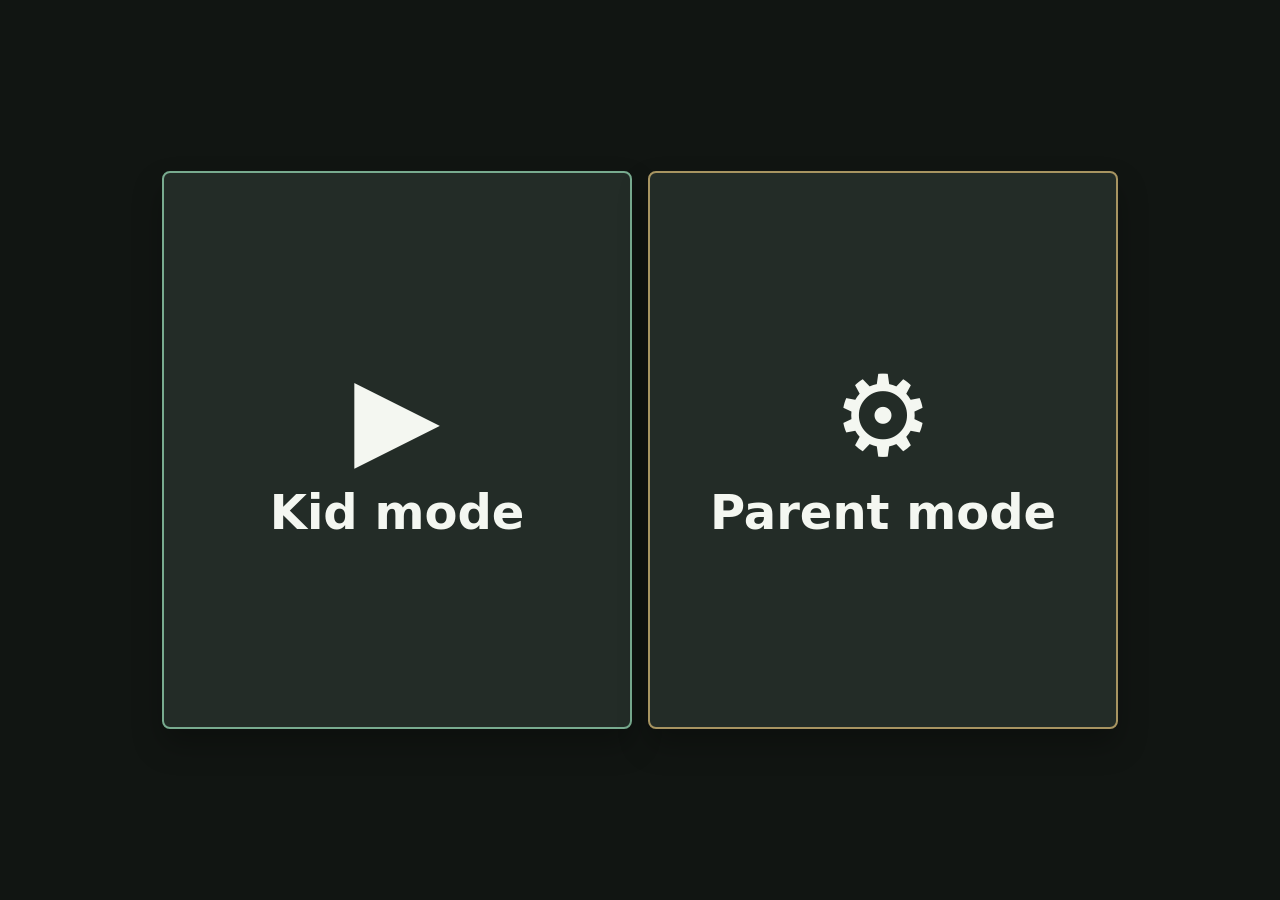
<file: index.html>
<!doctype html>
<html lang="en">
  <head>
    <meta charset="utf-8">
    <meta name="viewport" content="width=device-width, initial-scale=1">
    <meta name="theme-color" content="#111512">
    <meta http-equiv="Content-Security-Policy" content="default-src 'self'; script-src 'self'; worker-src 'self'; style-src 'self'; img-src 'self' https://i.ytimg.com data:; frame-src https://www.youtube-nocookie.com; child-src https://www.youtube-nocookie.com; connect-src 'none'; object-src 'none'; base-uri 'none'; form-action 'none'">
    <title>Repeat</title>
    <link rel="manifest" href="manifest.webmanifest">
    <link rel="icon" href="icons/icon.svg" type="image/svg+xml">
    <link rel="stylesheet" href="style.css">
  </head>
  <body>
    <main id="app" class="app-shell">
      <section id="homeScreen" class="screen active" aria-labelledby="homeTitle">
        <h2 id="homeTitle" class="sr-only">Home</h2>
        <div class="home-actions">
          <button id="kidModeButton" class="giant-button kid-button" type="button">
            <span aria-hidden="true">▶</span>
            <strong>Kid mode</strong>
          </button>
          <button id="parentModeButton" class="giant-button parent-button" type="button">
            <span aria-hidden="true">⚙</span>
            <strong>Parent mode</strong>
          </button>
        </div>
      </section>

      <section id="unlockScreen" class="screen unlock-layout" aria-labelledby="unlockTitle">
        <button id="unlockBackButton" class="quiet-link" type="button">Home</button>
        <div class="unlock-dialog">
          <h2 id="unlockTitle">Parent Mode</h2>
          <form id="unlockForm" class="panel">
            <input id="unlockCode" class="code-input" type="password" inputmode="numeric" autocomplete="off" pattern="[0-9]*" aria-label="Parent code" placeholder="Enter code">
            <button class="primary-action" type="submit">Unlock</button>
            <p id="unlockMessage" class="message" role="status"></p>
          </form>
        </div>
      </section>

      <section id="parentScreen" class="screen parent-layout" aria-labelledby="parentTitle">
        <header class="parent-brand">
          <h1>Repeat</h1>
          <p>Calm local media</p>
        </header>
        <div class="screen-topline">
          <button class="quiet-link" data-go-home type="button">Home</button>
          <h2 id="parentTitle" tabindex="-1">Parent mode</h2>
        </div>

        <section class="panel" aria-labelledby="settingsTitle">
          <h3 id="settingsTitle">Settings</h3>
          <div class="settings-grid">
            <label>
              Unlock code
              <input id="settingCode" type="text" inputmode="numeric" autocomplete="off">
            </label>
            <label>
              Speech rate
              <input id="settingSpeechRate" type="range" min="0.6" max="1.2" step="0.1">
              <output id="speechRateOutput" for="settingSpeechRate"></output>
            </label>
            <label class="check-row">
              <input id="settingAudioFeedback" type="checkbox">
              Audio feedback
            </label>
            <label class="check-row">
              <input id="settingYouTubeControls" type="checkbox">
              YouTube controls
            </label>
            <label>
              Theme
              <select id="settingTheme">
                <option value="dark">Dark</option>
                <option value="light">Light</option>
              </select>
            </label>
            <label>
              Video grid order
              <select id="settingVideoGridOrder">
                <option value="manual">Manual</option>
                <option value="alpha">A to Z</option>
              </select>
            </label>
          </div>
          <button id="saveSettingsButton" class="primary-action" type="button">Save settings</button>
          <p id="settingsMessage" class="message" role="status"></p>
          <p id="storageMessage" class="message" role="status"></p>
        </section>

        <section class="panel" aria-labelledby="tomlTitle">
          <h3 id="tomlTitle">TOML</h3>
          <div class="button-row toml-actions">
            <button id="uploadTomlButton" class="secondary-action" type="button">Upload TOML</button>
            <button id="downloadTomlButton" class="secondary-action" type="button">Download TOML</button>
          </div>
          <input id="tomlFileInput" type="file" accept=".toml,text/plain" hidden>
          <p id="tomlMessage" class="message" role="status"></p>
        </section>

        <section class="panel" aria-labelledby="addVideoTitle">
          <h3 id="addVideoTitle">Add video</h3>
          <form id="addVideoForm" class="video-form">
            <label>
              Title
              <input id="videoTitle" type="text" autocomplete="off" maxlength="48" required>
            </label>
            <label>
              Tags
              <input id="videoTags" type="text" autocomplete="off" maxlength="120" placeholder="trains, music, calm">
            </label>
            <label class="video-url-field">
              YouTube URL
              <input id="videoUrl" type="url" autocomplete="off" required>
            </label>
            <button class="primary-action video-submit-button" type="submit">Add</button>
            <p id="addVideoMessage" class="message" role="status"></p>
          </form>
        </section>

        <section class="panel" aria-labelledby="savedVideosTitle">
          <div class="section-row">
            <h3 id="savedVideosTitle" tabindex="-1">Saved videos</h3>
            <button id="clearAllButton" class="danger-action" type="button">Clear all</button>
          </div>
          <ol id="parentVideoList" class="parent-video-list"></ol>
          <p id="emptyParentMessage" class="empty-note">No videos yet.</p>
          <p id="savedVideosMessage" class="message" role="status"></p>
        </section>
      </section>

      <section id="kidScreen" class="screen kid-layout" aria-labelledby="kidTitle">
        <div class="screen-topline kid-topline">
          <h2 id="kidTitle" tabindex="-1">What would you like to watch?</h2>
        </div>
        <section id="favoritesSection" aria-labelledby="favoritesTitle">
          <h3 id="favoritesTitle">Favorites</h3>
          <div id="favoritesRow" class="favorites-row"></div>
        </section>
        <section aria-labelledby="approvedTitle">
          <h3 id="approvedTitle" class="sr-only">Videos</h3>
          <div id="kidVideoGrid" class="kid-grid"></div>
          <p id="emptyKidMessage" class="empty-note">Ask a parent to add videos.</p>
        </section>
        <button id="kidParentButton" class="parent-entry" type="button" aria-label="Parent mode" title="Parent mode">🔒</button>
      </section>

      <section id="playerScreen" class="screen player-layout" aria-labelledby="playerTitle">
        <h2 id="playerTitle" class="sr-only" tabindex="-1">Player</h2>
        <div class="player-video-area">
          <button id="playerHomeButton" class="player-home-button" type="button" aria-label="Home" title="Home">
            <svg class="player-icon" viewBox="0 0 24 24" aria-hidden="true" focusable="false"><path d="m3 10 9-7 9 7M5 9v12h5v-7h4v7h5V9"/></svg>
          </button>
          <div id="playerFrameWrap" class="player-frame-wrap" role="group" aria-labelledby="playerTitle" aria-busy="false"></div>
        </div>
        <div class="player-controls" aria-label="Player controls">
          <button id="favoriteButton" class="player-button" type="button" aria-pressed="false">
            <svg class="player-icon favorite-icon" viewBox="0 0 24 24" aria-hidden="true" focusable="false"><path d="M20.8 4.6a5.5 5.5 0 0 0-7.8 0L12 5.7l-1.1-1.1a5.5 5.5 0 0 0-7.8 7.8L12 21l8.8-8.6a5.5 5.5 0 0 0 0-7.8Z"/></svg>
            <span class="player-button-label">Favorite</span>
          </button>
          <button id="similarButton" class="player-button" type="button">
            <svg class="player-icon" viewBox="0 0 24 24" aria-hidden="true" focusable="false"><path d="m14 4 2 6 6 2-6 2-2 6-2-6-6-2 6-2ZM4 2v4M2 4h4M4 18v4M2 20h4"/></svg>
            <span class="player-button-label">Similar</span>
          </button>
          <button id="againButton" class="player-button" type="button">
            <svg class="player-icon" viewBox="0 0 24 24" aria-hidden="true" focusable="false"><path d="M3 10a9 9 0 1 1 2.6 8.4M3 4v6h6"/></svg>
            <span class="player-button-label">Again</span>
          </button>
        </div>
      </section>
    </main>

    <script src="youtube.js"></script>
    <script src="state.js"></script>
    <script src="speech.js"></script>
    <script src="render-parent.js"></script>
    <script src="render-kid.js"></script>
    <script src="player.js"></script>
    <script src="toml.js"></script>
    <script src="app.js"></script>
  </body>
</html>
</file>
<file: style.css>
:root {
  color-scheme: dark;
  --bg: #111512;
  --surface: #1b221e;
  --surface-2: #232c27;
  --text: #f4f7f1;
  --muted: #b8c4b7;
  --line: #3a453e;
  --accent: #92d6b2;
  --accent-2: #f0c879;
  --favorite: #e05252;
  --danger: #f09c8e;
  --shadow: rgba(0, 0, 0, 0.26);
}

body.light {
  color-scheme: light;
  --bg: #f3f0e8;
  --surface: #fffaf0;
  --surface-2: #ece6d9;
  --text: #20241f;
  --muted: #596256;
  --line: #cfc6b7;
  --accent: #3f8060;
  --accent-2: #8a6826;
  --favorite: #b93131;
  --danger: #9e3e32;
  --shadow: rgba(47, 39, 27, 0.14);
}

* {
  box-sizing: border-box;
}

html {
  min-height: 100%;
  background: var(--bg);
}

body {
  margin: 0;
  min-height: 100vh;
  background: var(--bg);
  color: var(--text);
  font-family: system-ui, -apple-system, BlinkMacSystemFont, "Segoe UI", sans-serif;
  letter-spacing: 0;
}

button,
input,
select {
  font: inherit;
}

button {
  min-height: 72px;
  border: 2px solid var(--line);
  background: var(--surface-2);
  color: var(--text);
  cursor: pointer;
}

button:focus-visible,
input:focus-visible,
select:focus-visible {
  outline: 4px solid var(--accent-2);
  outline-offset: 3px;
}

.app-shell {
  width: min(100%, 980px);
  margin: 0 auto;
  padding: 12px;
}

.parent-brand {
  padding: 6px 0 18px;
  text-align: center;
}

.parent-brand h1 {
  margin: 0;
  font-size: 2rem;
  line-height: 1;
}

.parent-brand p {
  margin: 8px 0 0;
  color: var(--muted);
}

.app-shell:fullscreen {
  width: 100%;
  max-width: none;
  height: 100%;
  min-height: 100%;
  padding: 12px;
  background: var(--bg);
  overflow-y: auto;
  -webkit-overflow-scrolling: touch;
}

.app-shell:fullscreen .kid-layout,
.app-shell:fullscreen .player-layout {
  min-height: calc(100vh - 24px);
}

.screen {
  display: none;
}

.screen.active {
  display: block;
}

.unlock-layout.active {
  display: grid;
  position: relative;
  min-height: calc(100vh - 24px);
  align-content: center;
  justify-content: center;
  padding: 24px;
  background: var(--bg);
}

#unlockBackButton {
  position: absolute;
  top: 24px;
  left: 24px;
  min-width: 64px;
  min-height: 64px;
}

.unlock-dialog {
  width: min(100%, 420px);
  margin: 0 auto;
}

.sr-only {
  position: absolute;
  width: 1px;
  height: 1px;
  padding: 0;
  margin: -1px;
  overflow: hidden;
  clip: rect(0, 0, 0, 0);
  white-space: nowrap;
  border: 0;
}

.home-actions {
  display: grid;
  gap: 16px;
  min-height: calc(100vh - 24px);
  align-content: center;
}

.giant-button {
  min-height: 34vh;
  border-radius: 8px;
  box-shadow: 0 16px 30px var(--shadow);
}

.giant-button span {
  display: block;
  font-size: clamp(3rem, 22vw, 7rem);
  line-height: 1;
  margin-bottom: 12px;
}

.giant-button strong {
  display: block;
  font-size: clamp(1.6rem, 8vw, 3rem);
}

.kid-button {
  border-color: color-mix(in srgb, var(--accent) 70%, var(--line));
}

.parent-button {
  border-color: color-mix(in srgb, var(--accent-2) 60%, var(--line));
}

.screen-topline,
.section-row,
.button-row {
  display: flex;
  gap: 10px;
  align-items: center;
  justify-content: space-between;
  flex-wrap: wrap;
}

.toml-actions {
  justify-content: flex-start;
  gap: 8px;
}

.quiet-link {
  min-height: 48px;
  padding: 0 16px;
  border-radius: 8px;
  color: var(--muted);
  background: transparent;
}

.parent-entry {
  width: 48px;
  min-height: 48px;
  padding: 0;
  border-color: transparent;
  border-radius: 8px;
  background: transparent;
  color: var(--muted);
  font-size: 1.125rem;
  opacity: 0.35;
  filter: grayscale(1);
}

.parent-entry:focus-visible {
  opacity: 1;
}

.panel {
  margin: 14px 0;
  padding: 14px;
  border: 1px solid var(--line);
  border-radius: 8px;
  background: var(--surface);
}

h2,
h3 {
  margin: 0 0 12px;
}

label {
  display: grid;
  gap: 6px;
  margin: 0 0 12px;
  color: var(--muted);
}

input,
select {
  width: 100%;
  min-height: 52px;
  border: 2px solid var(--line);
  border-radius: 8px;
  padding: 12px;
  background: var(--bg);
  color: var(--text);
}

.code-input {
  font-size: 2rem;
  text-align: center;
  letter-spacing: 0.28em;
}

.code-input::placeholder {
  font-size: 1rem;
  letter-spacing: 0;
}

#unlockForm .primary-action {
  display: block;
  margin: 14px auto 0;
}

.settings-grid {
  display: grid;
  gap: 8px;
}

.check-row {
  display: flex;
  min-height: 56px;
  align-items: center;
  gap: 12px;
}

.check-row input {
  width: 28px;
  min-height: 28px;
}

.primary-action,
.secondary-action,
.danger-action {
  min-height: 56px;
  padding: 0 18px;
  border-radius: 8px;
}

.primary-action {
  border-color: var(--accent);
}

.video-submit-button {
  justify-self: start;
}

.danger-action {
  border-color: var(--danger);
  color: var(--danger);
}

.message {
  min-height: 1.4em;
  margin: 10px 0 0;
  color: var(--accent-2);
}

.empty-note {
  margin: 8px 0 0;
  color: var(--muted);
}

.parent-video-list {
  display: grid;
  gap: 10px;
  padding-left: 0;
  list-style: none;
}

.parent-video-item {
  display: grid;
  gap: 10px;
  padding: 12px;
  border: 1px solid var(--line);
  border-radius: 8px;
  background: var(--bg);
}

.parent-video-title {
  margin: 0;
  font-weight: 700;
  overflow-wrap: anywhere;
}

.parent-video-tags {
  margin: 0;
  color: var(--muted);
  font-size: 0.95rem;
  overflow-wrap: anywhere;
}

.parent-video-url {
  margin: 4px 0 0;
  color: var(--muted);
  overflow-wrap: anywhere;
}

.parent-video-actions {
  display: grid;
  grid-template-columns: repeat(4, 1fr);
  gap: 8px;
}

.parent-video-actions button {
  min-height: 52px;
  border-radius: 8px;
}

.parent-video-edit {
  display: grid;
  gap: 10px;
}

.parent-video-edit-actions {
  display: grid;
  grid-template-columns: repeat(2, minmax(0, 1fr));
  gap: 8px;
}

.parent-video-edit-actions button {
  min-height: 52px;
}

.kid-layout {
  position: relative;
  min-height: calc(100vh - 24px);
}

.kid-topline {
  display: grid;
  grid-template-columns: minmax(0, 1fr) 48px;
  align-items: start;
  margin-bottom: 12px;
}

.kid-layout > .parent-entry {
  position: absolute;
  top: 0;
  right: 0;
}

#favoritesSection {
  margin-bottom: 18px;
  padding-bottom: 18px;
  border-bottom: 1px solid var(--line);
}

.favorites-row {
  display: grid;
  grid-template-columns: repeat(2, minmax(0, 1fr));
  gap: 10px;
}

.kid-grid {
  display: grid;
  grid-template-columns: repeat(2, minmax(0, 1fr));
  gap: 10px;
}

.video-tile {
  display: grid;
  position: relative;
  grid-template-rows: minmax(0, 1fr) 2.8rem;
  min-height: 150px;
  align-items: center;
  gap: 10px;
  padding: 10px;
  border-radius: 8px;
}

.video-thumbnail {
  width: 100%;
  aspect-ratio: 16 / 9;
  border: 1px solid var(--line);
  border-radius: 6px;
  background: var(--surface);
  object-fit: cover;
}

.video-thumbnail.unavailable {
  opacity: 0;
}

.favorite-badge {
  position: absolute;
  top: 8px;
  right: 8px;
  display: grid;
  width: 30px;
  height: 30px;
  place-items: center;
  border-radius: 50%;
  background: color-mix(in srgb, var(--bg) 80%, transparent);
  font-size: 1rem;
  line-height: 1;
}

.video-tile .tile-title {
  display: -webkit-box;
  max-width: 100%;
  font-size: 1.2rem;
  font-weight: 800;
  line-height: 1.15;
  -webkit-box-orient: vertical;
  -webkit-line-clamp: 2;
  overflow: hidden;
  overflow-wrap: anywhere;
}

.player-layout {
  min-height: calc(100vh - 24px);
}

.player-video-area {
  display: grid;
  gap: 8px;
}

.player-home-button {
  display: grid;
  width: 72px;
  height: 72px;
  min-height: 72px;
  justify-self: start;
  place-items: center;
  padding: 0;
  border: 1px solid var(--line);
  border-radius: 14px;
  background: var(--surface);
  font-size: 1.35rem;
}

.player-home-button:active {
  transform: scale(0.97);
  background: var(--surface-2);
}

.player-frame-wrap {
  position: relative;
  width: 100%;
  aspect-ratio: 16 / 9;
  border: 1px solid var(--line);
  border-radius: 14px;
  overflow: hidden;
  background: #000;
}

.player-frame-wrap:has(.player-state-thumbnail) {
  display: grid;
  aspect-ratio: auto;
}

/* Keep the thumbnail ratio unless the status needs more room at large text sizes. */
.player-frame-wrap:has(.player-state-thumbnail)::before {
  content: "";
  grid-area: 1 / 1;
  padding-top: 56.25%;
}

.player-state-thumbnail {
  position: absolute;
  inset: 0;
  display: block;
  width: 100%;
  height: 100%;
  object-fit: cover;
}

.player-preparing-status,
.player-offline-message {
  position: relative;
  grid-area: 1 / 1;
  align-self: end;
  margin: 0;
  padding: 12px;
  background: rgba(0, 0, 0, 0.82);
  color: #fff;
  font-size: 1.1rem;
  font-weight: 800;
  text-align: center;
}

.player-frame-wrap iframe {
  display: block;
  width: 100%;
  height: 100%;
  border: 0;
}

.player-frame-wrap iframe:focus-visible {
  outline: 4px solid var(--accent-2);
  outline-offset: -6px;
}

.player-controls {
  display: grid;
  grid-template-columns: repeat(auto-fit, minmax(min(100%, 6.5rem), 1fr));
  gap: 10px;
  margin-top: 14px;
}

.player-button {
  display: grid;
  min-width: 0;
  min-height: 112px;
  place-items: center;
  align-content: center;
  gap: 8px;
  padding: 12px 6px;
  border-width: 1px;
  border-radius: 14px;
  font-size: 2rem;
  transition: transform 120ms ease, background-color 120ms ease, box-shadow 120ms ease;
}

.player-button:active {
  transform: scale(0.97);
  background: var(--surface);
  box-shadow: inset 0 3px 8px var(--shadow);
}

#againButton:not(:active):not(:disabled) {
  background: color-mix(in srgb, var(--surface-2) 82%, var(--accent));
}

.player-button:disabled {
  color: var(--muted);
  opacity: 0.55;
}

.player-button:disabled:active {
  transform: none;
  background: var(--surface-2);
  box-shadow: none;
}

.player-button .player-button-label {
  max-width: 100%;
  font-size: 1.2rem;
  font-weight: 800;
  overflow-wrap: anywhere;
}

.player-icon {
  display: block;
  width: clamp(28px, 2rem, 48px);
  height: clamp(28px, 2rem, 48px);
  fill: none;
  stroke: currentColor;
  stroke-width: 2;
  stroke-linecap: round;
  stroke-linejoin: round;
}

.favorite-icon {
  color: var(--muted);
}

.player-button[aria-pressed="true"] .favorite-icon {
  color: var(--favorite);
  fill: currentColor;
}

@media (prefers-reduced-motion: reduce) {
  .player-button {
    transition: none;
  }
}

@media (min-width: 680px) {
  .home-actions {
    grid-template-columns: repeat(2, minmax(0, 1fr));
  }

  .giant-button {
    min-height: 62vh;
  }

  .settings-grid,
  .video-form {
    grid-template-columns: repeat(2, minmax(0, 1fr));
  }

  .video-url-field,
  .video-submit-button,
  #addVideoMessage {
    grid-column: 1 / -1;
  }

  .settings-grid,
  .video-form,
  .parent-video-item {
    display: grid;
  }

  .favorites-row,
  .kid-grid {
    grid-template-columns: repeat(4, minmax(0, 1fr));
  }

  .video-tile {
    min-height: 170px;
  }

}

@media (max-width: 420px) {
  .parent-video-actions {
    grid-template-columns: repeat(2, minmax(0, 1fr));
  }
}

@media (max-width: 420px), (max-height: 480px) {
  .unlock-layout.active {
    display: flex;
    flex-direction: column;
    height: calc(100vh - 24px);
    height: calc(100dvh - 24px);
    min-height: 0;
    align-items: stretch;
    justify-content: flex-start;
    overflow-y: auto;
    padding: 8px 12px 16px;
  }

  #unlockBackButton {
    position: static;
    align-self: flex-start;
    flex: 0 0 auto;
    margin-bottom: 8px;
  }

  .unlock-dialog {
    flex: 0 0 auto;
    margin: auto;
  }
}

@media (orientation: portrait) and (min-height: 700px) and (pointer: coarse) {
  .player-video-area {
    row-gap: clamp(8px, calc(20dvh - 8rem), 64px);
  }
}

@media (orientation: landscape) and (max-height: 600px) and (pointer: coarse) {
  .app-shell:fullscreen .player-layout.active,
  .player-layout.active {
    display: grid;
    grid-template-columns: minmax(0, 1fr) minmax(8.5rem, 28%);
    gap: 12px;
    height: calc(100dvh - 24px);
    min-height: 0;
  }

  .player-video-area {
    grid-template-rows: 72px minmax(0, 1fr);
    height: 100%;
    min-width: 0;
  }

  .player-frame-wrap {
    width: auto;
    height: 100%;
    max-width: 100%;
    justify-self: center;
  }

  .player-controls {
    grid-template-columns: 1fr;
    grid-template-rows: repeat(3, minmax(0, 1fr));
    height: 100%;
    margin-top: 0;
  }

  .player-button {
    min-height: 72px;
    font-size: 1.5rem;
    line-height: 1;
  }

  .player-button .player-button-label {
    font-size: 1rem;
  }
}

@media (orientation: landscape) and (max-height: 320px) and (pointer: coarse) {
  .player-button {
    grid-template-columns: auto minmax(0, 1fr);
  }
}

@media (min-width: 740px) and (min-aspect-ratio: 2/1) and (max-height: 600px) and (pointer: coarse) {
  .app-shell:fullscreen .player-layout.active,
  .player-layout.active {
    grid-template-columns: minmax(0, 1fr) minmax(8.5rem, 20%);
  }

  .player-video-area {
    grid-template-columns: 72px minmax(0, 1fr);
    grid-template-rows: minmax(0, 1fr);
    gap: 12px;
    align-items: start;
  }

  .player-frame-wrap {
    width: min(100%, calc((100dvh - 24px) * 16 / 9));
    height: auto;
    margin-block: auto;
  }
}
</file>
